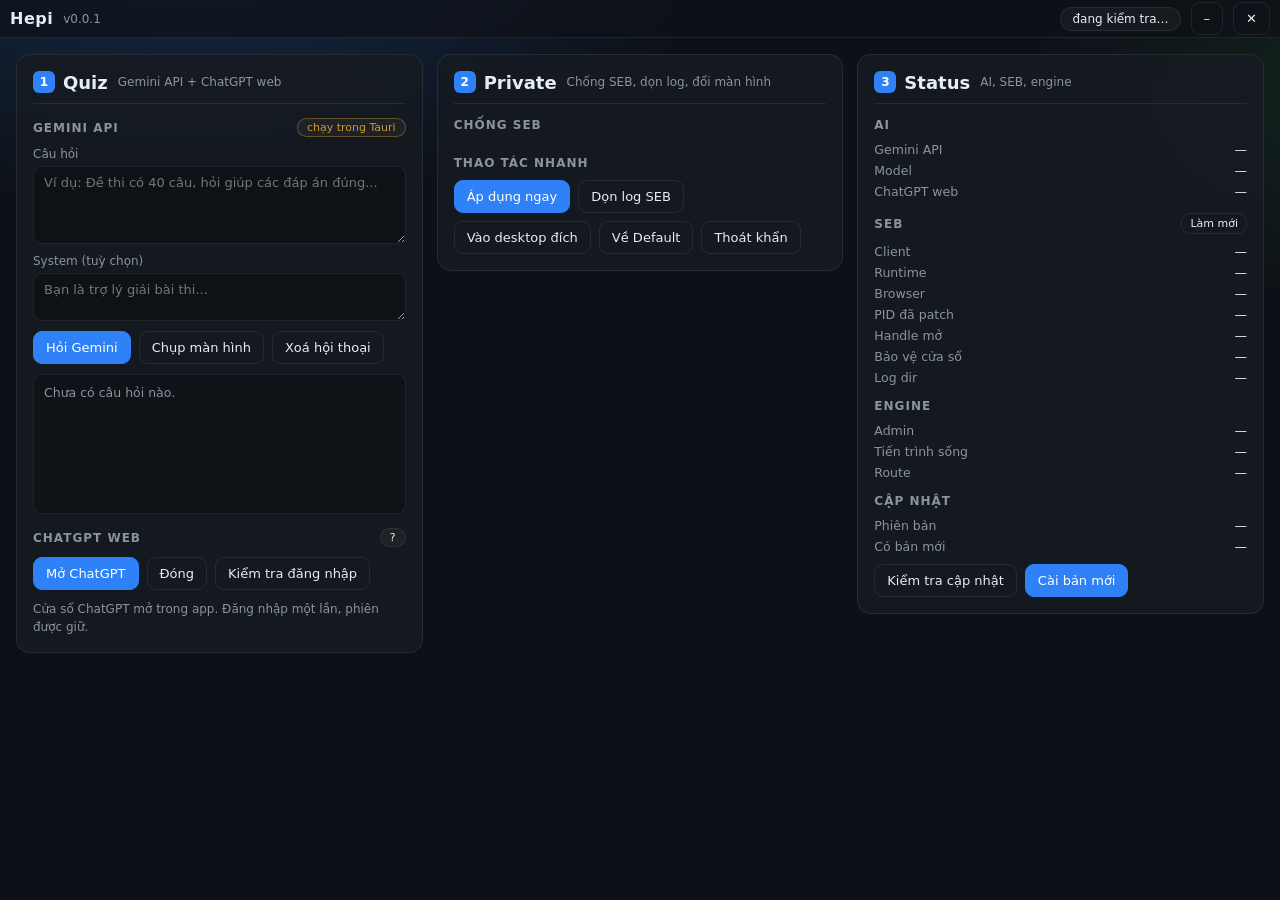
<file: ui/index.html>
<!doctype html>
<html lang="vi">
<head>
  <meta charset="utf-8" />
  <meta name="viewport" content="width=device-width, initial-scale=1" />
  <title>Hepi</title>
  <link rel="stylesheet" href="styles.css" />
</head>
<body>
  <div class="titlebar" data-tauri-drag-region>
    <span class="brand">Hepi</span>
    <span class="version" id="version">v0.0.1</span>
    <span class="spacer"></span>
    <span class="pill" id="admin-pill">đang kiểm tra…</span>
    <button class="ghost" id="btn-min" title="Thu nhỏ">&#8211;</button>
    <button class="ghost" id="btn-close" title="Đóng">&#10005;</button>
  </div>

  <main>
    <!-- ============ PANEL 1: QUIZ ============ -->
    <section class="panel" id="panel-quiz">
      <header class="panel-head">
        <h1><span class="num">1</span> Quiz</h1>
        <span class="panel-sub">Gemini API + ChatGPT web</span>
      </header>

      <div class="block">
        <div class="block-head">
          <h2>Gemini API</h2>
          <span class="badge" id="gemini-badge">?</span>
        </div>
        <label class="field">
          <span>Câu hỏi</span>
          <textarea id="quiz-prompt" rows="4" placeholder="Ví dụ: Đề thi có 40 câu, hỏi giúp các đáp án đúng..."></textarea>
        </label>
        <label class="field">
          <span>System (tuỳ chọn)</span>
          <textarea id="quiz-system" rows="2" placeholder="Bạn là trợ lý giải bài thi..."></textarea>
        </label>
        <div class="row wrap">
          <button class="primary" id="btn-ask">Hỏi Gemini</button>
          <button class="ghost" id="btn-capture">Chụp màn hình</button>
          <button class="ghost" id="btn-clear-quiz">Xoá hội thoại</button>
        </div>
        <div class="shot" id="shot-box" hidden>
          <img id="shot-img" alt="Ảnh đã chụp" />
          <div class="shot-meta" id="shot-meta"></div>
        </div>
        <div class="chat" id="quiz-chat">
          <p class="muted empty">Chưa có câu hỏi nào.</p>
        </div>
      </div>

      <div class="block">
        <div class="block-head">
          <h2>ChatGPT web</h2>
          <span class="badge" id="chatgpt-badge">?</span>
        </div>
        <div class="row">
          <button class="primary" id="btn-open-chatgpt">Mở ChatGPT</button>
          <button class="ghost" id="btn-close-chatgpt">Đóng</button>
          <button class="ghost" id="btn-refresh-chatgpt">Kiểm tra đăng nhập</button>
        </div>
        <p class="muted small" id="chatgpt-note">
          Cửa sổ ChatGPT mở trong app. Đăng nhập một lần, phiên được giữ.
        </p>
      </div>
    </section>

    <!-- ============ PANEL 2: PRIVATE ============ -->
    <section class="panel" id="panel-private">
      <header class="panel-head">
        <h1><span class="num">2</span> Private</h1>
        <span class="panel-sub">Chống SEB, dọn log, đổi màn hình</span>
      </header>

      <div class="block">
        <div class="block-head">
          <h2>Chống SEB</h2>
        </div>
        <div class="toggles" id="toggles"></div>
      </div>

      <div class="block">
        <div class="block-head">
          <h2>Thao tác nhanh</h2>
        </div>
        <div class="row wrap">
          <button class="primary" id="btn-apply-now">Áp dụng ngay</button>
          <button class="ghost" id="btn-clean-logs">Dọn log SEB</button>
          <button class="ghost" id="btn-seb-desktop">Vào desktop đích</button>
          <button class="ghost" id="btn-default-desktop">Về Default</button>
          <button class="ghost" id="btn-emergency">Thoát khẩn</button>
        </div>
        <pre class="out" id="private-out"></pre>
      </div>
    </section>

    <!-- ============ PANEL 3: STATUS ============ -->
    <section class="panel" id="panel-status">
      <header class="panel-head">
        <h1><span class="num">3</span> Status</h1>
        <span class="panel-sub">AI, SEB, engine</span>
      </header>

      <div class="block">
        <div class="block-head">
          <h2>AI</h2>
        </div>
        <dl class="kv">
          <dt>Gemini API</dt><dd id="st-gemini">—</dd>
          <dt>Model</dt><dd id="st-model">—</dd>
          <dt>ChatGPT web</dt><dd id="st-chatgpt">—</dd>
        </dl>
      </div>

      <div class="block">
        <div class="block-head">
          <h2>SEB</h2>
          <button class="ghost tiny" id="btn-refresh-status">Làm mới</button>
        </div>
        <dl class="kv">
          <dt>Client</dt><dd id="st-seb-client">—</dd>
          <dt>Runtime</dt><dd id="st-seb-runtime">—</dd>
          <dt>Browser</dt><dd id="st-seb-browser">—</dd>
          <dt>PID đã patch</dt><dd id="st-patched">—</dd>
          <dt>Handle mở</dt><dd id="st-open">—</dd>
          <dt>Bảo vệ cửa sổ</dt><dd id="st-guard">—</dd>
          <dt>Log dir</dt><dd id="st-logdir" class="wrapv">—</dd>
        </dl>
      </div>

      <div class="block">
        <div class="block-head">
          <h2>Engine</h2>
        </div>
        <dl class="kv">
          <dt>Admin</dt><dd id="st-admin">—</dd>
          <dt>Tiến trình sống</dt><dd id="st-live">—</dd>
          <dt>Route</dt><dd id="st-routes">—</dd>
        </dl>
        <pre class="out" id="status-out"></pre>
      </div>

      <div class="block">
        <div class="block-head">
          <h2>Cập nhật</h2>
        </div>
        <dl class="kv">
          <dt>Phiên bản</dt><dd id="st-ver">—</dd>
          <dt>Có bản mới</dt><dd id="st-update">—</dd>
        </dl>
        <div class="row wrap">
          <button class="ghost" id="btn-check-update">Kiểm tra cập nhật</button>
          <button class="primary" id="btn-install-update">Cài bản mới</button>
        </div>
      </div>
    </section>
  </main>

  <script src="app.js"></script>
</body>
</html>

<!-- Overlay chọn vùng chụp: kéo chuột để chọn, thả để chụp -->
<div class="picker" id="picker" hidden>
  <div class="picker-hint">Kéo để chọn vùng · Esc để huỷ</div>
  <div class="picker-rect" id="picker-rect"></div>
</div>
</file>
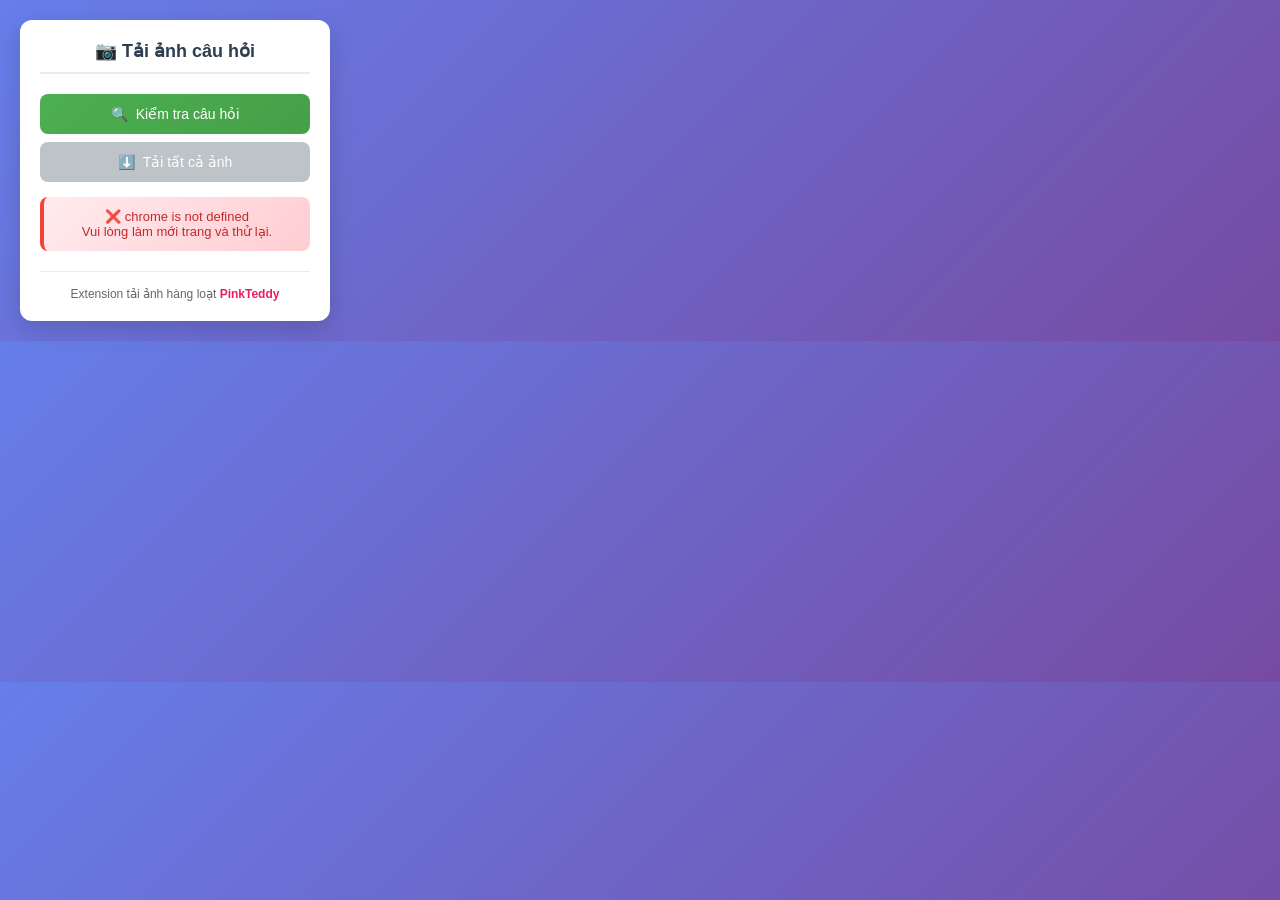
<file: SCRIPT/Teddy Helper - Main/popup.html>
<!DOCTYPE html>
<html>
<head>
  <meta charset="UTF-8">
  <style>
    * {
      margin: 0;
      padding: 0;
      box-sizing: border-box;
    }
    
    body { 
      font-family: 'Segoe UI', Tahoma, Geneva, Verdana, sans-serif; 
      padding: 20px; 
      width: 350px; 
      font-size: 14px;
      background: linear-gradient(135deg, #667eea 0%, #764ba2 100%);
      color: #333;
    }
    
    .container {
      background: white;
      border-radius: 12px;
      padding: 20px;
      box-shadow: 0 8px 25px rgba(0,0,0,0.15);
    }
    
    h3 {
      text-align: center;
      margin-bottom: 20px;
      color: #2c3e50;
      font-size: 18px;
      font-weight: 600;
      padding-bottom: 10px;
      border-bottom: 2px solid #e9ecef;
    }
    
    button { 
      width: 100%; 
      margin: 8px 0; 
      padding: 12px 16px; 
      font-size: 14px;
      font-weight: 500;
      border: none;
      border-radius: 8px;
      cursor: pointer;
      transition: all 0.3s ease;
      display: flex;
      align-items: center;
      justify-content: center;
      gap: 8px;
    }
    
    #checkBtn {
      background: linear-gradient(135deg, #4CAF50, #45a049);
      color: white;
    }
    
    #checkBtn:hover {
      background: linear-gradient(135deg, #45a049, #3d8b40);
      transform: translateY(-2px);
      box-shadow: 0 4px 12px rgba(76, 175, 80, 0.3);
    }
    
    #downloadBtn {
      background: linear-gradient(135deg, #2196F3, #1976D2);
      color: white;
    }
    
    #downloadBtn:hover:not(:disabled) {
      background: linear-gradient(135deg, #1976D2, #1565C0);
      transform: translateY(-2px);
      box-shadow: 0 4px 12px rgba(33, 150, 243, 0.3);
    }
    
    #downloadBtn:disabled {
      background: #bdc3c7;
      cursor: not-allowed;
      transform: none;
      box-shadow: none;
    }
    
    .status { 
      margin-top: 15px; 
      padding: 12px; 
      border-radius: 8px; 
      font-size: 13px;
      font-weight: 500;
      text-align: center;
    }
    
    .status.info { 
      background: linear-gradient(135deg, #e3f2fd, #bbdefb);
      color: #1565c0; 
      border-left: 4px solid #2196f3;
    }
    
    .status.success { 
      background: linear-gradient(135deg, #e8f5e8, #c8e6c9);
      color: #2e7d32; 
      border-left: 4px solid #4caf50;
    }
    
    .status.error { 
      background: linear-gradient(135deg, #ffebee, #ffcdd2);
      color: #c62828; 
      border-left: 4px solid #f44336;
    }
    
    .question-count { 
      margin-top: 10px; 
      font-size: 13px;
      text-align: center;
      font-weight: 500;
    }
    
    .question-count.success { 
      color: #2e7d32;
      background: #e8f5e8;
      padding: 8px;
      border-radius: 6px;
    }
    
    .question-count.warning { 
      color: #f57c00;
      background: #fff3e0;
      padding: 8px;
      border-radius: 6px;
    }
    
    .footer {
      margin-top: 20px;
      text-align: center;
      font-size: 12px;
      color: #666;
      padding-top: 15px;
      border-top: 1px solid #e9ecef;
    }
    
    .footer .brand {
      color: #e91e63;
      font-weight: 600;
    }
    
    /* Animation cho loading */
    .loading {
      position: relative;
    }
    
    .loading::after {
      content: '';
      position: absolute;
      right: 12px;
      top: 50%;
      transform: translateY(-50%);
      width: 16px;
      height: 16px;
      border: 2px solid rgba(255,255,255,0.3);
      border-radius: 50%;
      border-top-color: white;
      animation: spin 1s ease-in-out infinite;
    }
    
    @keyframes spin {
      to { transform: translateY(-50%) rotate(360deg); }
    }
  </style>
</head>
<body>
  <div class="container">
    <h3>📷 Tải ảnh câu hỏi</h3>
    
    <button id="checkBtn">
      <span>🔍</span>
      <span>Kiểm tra câu hỏi</span>
    </button>
    
    <button id="downloadBtn" disabled>
      <span>⬇️</span>
      <span>Tải tất cả ảnh</span>
    </button>
    
    <div id="status" class="status info">
      Đang kết nối với trang...
    </div>
    
    <div id="questionCount" class="question-count"></div>
    
    <div class="footer">
      Extension tải ảnh hàng loạt <span class="brand">PinkTeddy</span>
    </div>
  </div>
  
  <script src="popup.js"></script>
</body>
</html>
</file>
<file: ui/styles.css>
:root {
  color-scheme: dark;
  --bg: #0d1117;
  --panel: rgba(22, 27, 34, 0.88);
  --line: rgba(255, 255, 255, 0.08);
  --text: #e6edf3;
  --muted: #8b949e;
  --accent: #2f81f7;
  --ok: #3fb950;
  --warn: #d29922;
}

* { box-sizing: border-box; }

html, body {
  margin: 0;
  height: 100%;
  font-family: "Segoe UI", system-ui, sans-serif;
  background:
    radial-gradient(900px 500px at 15% -10%, rgba(47, 129, 247, 0.25), transparent 60%),
    radial-gradient(700px 400px at 110% 10%, rgba(63, 185, 80, 0.12), transparent 55%),
    var(--bg);
  color: var(--text);
  overflow: hidden;
}

.titlebar {
  height: 38px;
  display: flex;
  align-items: center;
  gap: 10px;
  padding: 0 10px;
  border-bottom: 1px solid var(--line);
  background: rgba(13, 17, 23, 0.7);
  user-select: none;
}
.brand { font-weight: 700; letter-spacing: 0.5px; }
.version { color: var(--muted); font-size: 12px; }
.spacer { flex: 1; }

main {
  height: calc(100% - 38px);
  overflow: auto;
  padding: 16px;
  display: grid;
  grid-template-columns: repeat(3, minmax(300px, 1fr));
  gap: 14px;
  align-items: start;
}
@media (max-width: 900px) {
  main { grid-template-columns: 1fr; }
}

/* ---------- panel ---------- */
.panel {
  background: var(--panel);
  border: 1px solid var(--line);
  border-radius: 14px;
  padding: 16px;
  backdrop-filter: blur(14px);
  display: flex;
  flex-direction: column;
  gap: 14px;
}
.panel-head {
  display: flex;
  align-items: baseline;
  gap: 10px;
  border-bottom: 1px solid var(--line);
  padding-bottom: 10px;
}
.panel-head h1 {
  margin: 0;
  font-size: 18px;
  display: flex;
  align-items: center;
  gap: 8px;
}
.num {
  display: inline-grid;
  place-items: center;
  width: 22px;
  height: 22px;
  border-radius: 6px;
  background: var(--accent);
  color: #fff;
  font-size: 12px;
  font-weight: 700;
}
.panel-sub { color: var(--muted); font-size: 12px; }

/* ---------- block ---------- */
.block {
  display: flex;
  flex-direction: column;
  gap: 10px;
}
.block-head {
  display: flex;
  align-items: center;
  justify-content: space-between;
  gap: 10px;
}
h2 {
  margin: 0;
  font-size: 12px;
  text-transform: uppercase;
  letter-spacing: 1px;
  color: var(--muted);
}
.muted { color: var(--muted); }
.small { font-size: 12px; margin: 0; line-height: 1.5; }

/* ---------- form ---------- */
.field { display: flex; flex-direction: column; gap: 5px; font-size: 12px; }
.field > span { color: var(--muted); }
textarea, input[type="text"] {
  background: rgba(0, 0, 0, 0.28);
  border: 1px solid var(--line);
  border-radius: 9px;
  color: var(--text);
  padding: 8px 10px;
  font-family: inherit;
  font-size: 13px;
  resize: vertical;
}
textarea:focus { outline: none; border-color: rgba(47, 129, 247, 0.6); }

/* ---------- buttons ---------- */
button {
  border: 1px solid var(--line);
  background: rgba(255, 255, 255, 0.04);
  color: var(--text);
  padding: 8px 12px;
  border-radius: 9px;
  font-size: 13px;
  cursor: pointer;
  font-family: inherit;
}
button:hover:not(:disabled) { border-color: rgba(255, 255, 255, 0.2); }
button:disabled { opacity: 0.5; cursor: default; }
button.primary { background: var(--accent); border-color: var(--accent); color: #fff; }
button.ghost { background: transparent; }
button.tiny { padding: 3px 8px; font-size: 11px; }

.row { display: flex; gap: 8px; align-items: center; }
.row.wrap { flex-wrap: wrap; }

/* ---------- pill / badge ---------- */
.pill, .badge {
  padding: 4px 11px;
  border-radius: 999px;
  border: 1px solid var(--line);
  background: rgba(255, 255, 255, 0.04);
  font-size: 12px;
  white-space: nowrap;
}
.badge { padding: 2px 9px; font-size: 11px; }
.pill.ok, .badge.ok { color: var(--ok); border-color: rgba(63, 185, 80, 0.4); }
.pill.warn, .badge.warn { color: var(--warn); border-color: rgba(210, 153, 34, 0.4); }

/* ---------- kv ---------- */
.kv {
  display: grid;
  grid-template-columns: 1fr auto;
  gap: 6px 14px;
  margin: 0;
  font-size: 12.5px;
}
.kv dt { color: var(--muted); }
.kv dd {
  margin: 0;
  text-align: right;
  font-variant-numeric: tabular-nums;
  max-width: 220px;
  overflow: hidden;
  text-overflow: ellipsis;
  white-space: nowrap;
}
.kv dd.wrapv { white-space: normal; word-break: break-all; text-align: right; }

/* ---------- toggles ---------- */
.toggles { display: grid; gap: 8px; }
.toggle {
  display: flex;
  align-items: center;
  justify-content: space-between;
  gap: 12px;
  font-size: 13px;
  padding: 5px 0;
  border-bottom: 1px dashed var(--line);
}
.toggle:last-child { border-bottom: 0; }
.toggle input { width: 36px; height: 19px; accent-color: var(--accent); }

/* ---------- chat ---------- */
.chat {
  border: 1px solid var(--line);
  background: rgba(0, 0, 0, 0.25);
  border-radius: 9px;
  padding: 10px;
  min-height: 140px;
  max-height: 300px;
  overflow: auto;
  display: flex;
  flex-direction: column;
  gap: 10px;
}
.msg { display: flex; flex-direction: column; gap: 3px; }
.msg .who { font-size: 11px; color: var(--muted); }
.msg .body {
  font-size: 13px;
  line-height: 1.55;
  white-space: pre-wrap;
  word-break: break-word;
}
.msg.user .body {
  background: rgba(47, 129, 247, 0.14);
  border: 1px solid rgba(47, 129, 247, 0.28);
  border-radius: 9px;
  padding: 7px 9px;
}
.empty { margin: 0; font-size: 12.5px; }

/* ---------- shot preview ---------- */
.shot {
  margin-top: 10px;
  border: 1px solid var(--line);
  border-radius: 9px;
  overflow: hidden;
  background: rgba(0, 0, 0, 0.3);
}
.shot img {
  display: block;
  width: 100%;
  max-height: 220px;
  object-fit: contain;
  background: #000;
}
.shot-meta {
  font-size: 11.5px;
  color: var(--muted);
  padding: 6px 9px;
  border-top: 1px solid var(--line);
}

/* ---------- region picker overlay ---------- */
.picker {
  position: fixed;
  inset: 0;
  z-index: 9999;
  cursor: crosshair;
  background: rgba(0, 0, 0, 0.28);
  backdrop-filter: blur(1px);
}
.picker-hint {
  position: absolute;
  top: 14px;
  left: 50%;
  transform: translateX(-50%);
  background: rgba(0, 0, 0, 0.8);
  border: 1px solid var(--line);
  color: var(--text);
  font-size: 12.5px;
  padding: 6px 12px;
  border-radius: 999px;
}
.picker-rect {
  position: absolute;
  border: 2px solid var(--accent);
  background: rgba(47, 129, 247, 0.18);
  pointer-events: none;
}

/* ---------- out ---------- */
.out {
  margin: 0;
  min-height: 20px;
  max-height: 220px;
  overflow: auto;
  white-space: pre-wrap;
  word-break: break-word;
  font-size: 11.5px;
  color: var(--muted);
  background: rgba(0, 0, 0, 0.25);
  border: 1px solid var(--line);
  border-radius: 9px;
  padding: 9px;
}
.out:empty { display: none; }
</file>
